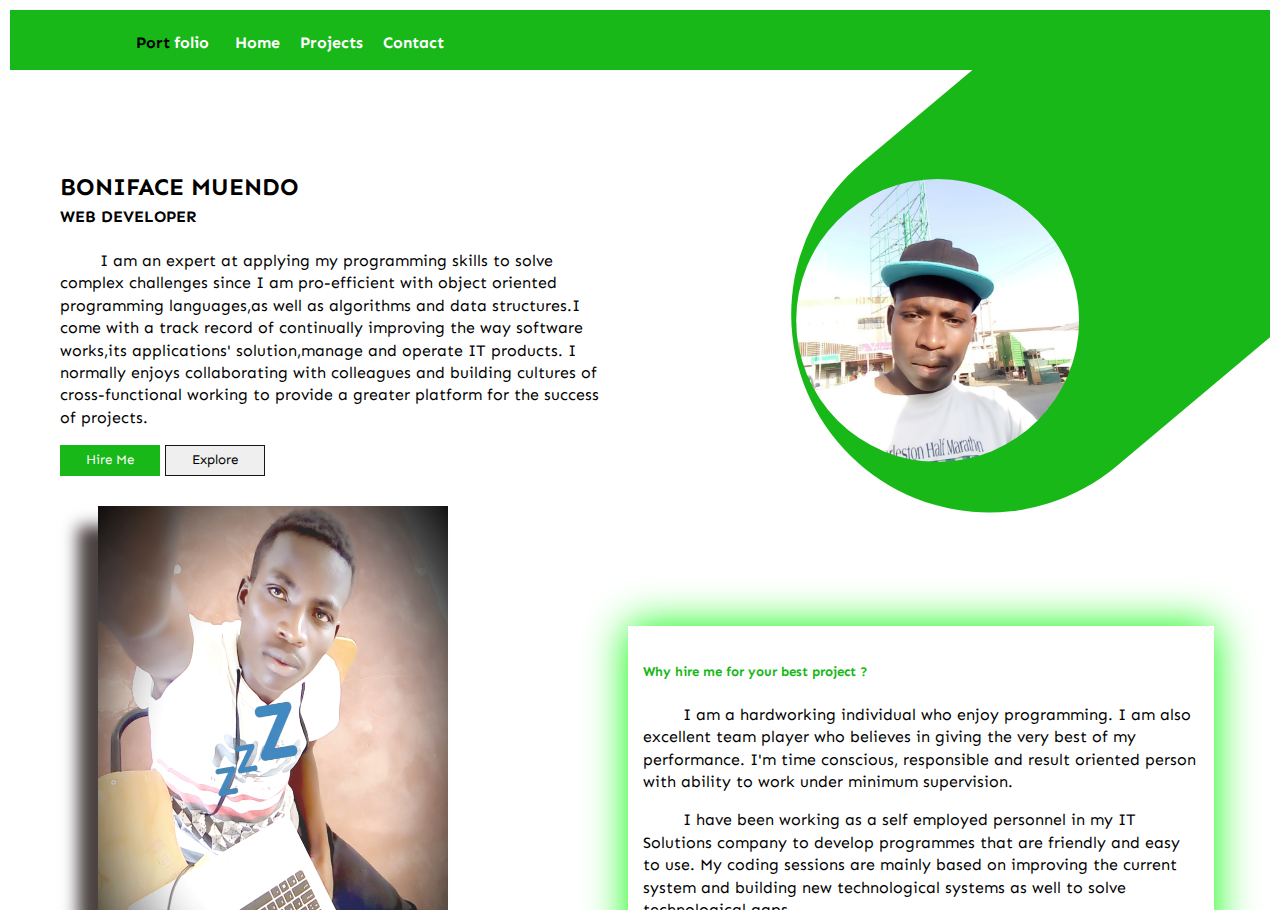
<file: index.html>
<!DOCTYPE html>
<html lang="en">

<head>
    <meta charset="UTF-8">
    <meta http-equiv="X-UA-Compatible" content="IE=edge">
    <meta name="viewport" content="width=device-width, initial-scale=1.0">
    <link rel="stylesheet" href="index.css">
    <link rel="shortcut icon" href="images/boni.jpg" type="image/x-icon">
    <link rel="stylesheet" href="https://cdnjs.cloudflare.com/ajax/libs/font-awesome/4.7.0/css/font-awesome.min.css">
    <link rel="preconnect" href="https://fonts.googleapis.com">
    <link rel="preconnect" href="https://fonts.gstatic.com" crossorigin>
    <link href="https://fonts.googleapis.com/css2?family=Sen:wght@400;700;800&display=swap" rel="stylesheet">
    <title>Boniface Muendo | Portfolio</title>
</head>

<body>
    <div class="page">
        <nav>
            <h4>Port<span>folio</span>
                <a href="">Home</a>
                <a onclick="openProjects()">Projects</a>
                <a onclick="hire()">Contact</a>
            </h4>
        </nav>
        <div id="profile">
            <section class="left">
                <h2>BONIFACE MUENDO</h2>
                <h4>WEB DEVELOPER</h4>
            
                <p>I am an expert at applying my programming skills to solve complex challenges since I am pro-efficient
                    with object oriented programming languages,as well as algorithms and data structures.I come with a
                    track record of continually improving the way software works,its applications' solution,manage and
                    operate IT products.
                    I normally enjoys collaborating with colleagues and building cultures of cross-functional working to
                    provide a greater platform for the success of projects.
                </p>
                <h5>PROJECTS</h5>
                <div class="projects">
                    <a href="http://muendoboniface.github.io/login"><img src="images/login.png" target="_blank"></a>
                </div>
                <button onclick="hire()">Hire Me</button>
                <button>Explore</button>
            </section>
            <div id="explore">
                <section class="educate">
                    <h3>EDUCATION</h3>
                    <h4>2021 - DATE : THE EAST AFRICAN UNIVERSITY</h4>
                    <label for="bachelor">
                        Pursuing <span>Bachelor of Sciences in Computer Science and IT.</span>
                    </label>
                    <h4>2018 - 2019 : ST. AUSTIN MATUU SCHOOL</h4>
                    <label for="secondary">
                        Graduated in April 2021 and was credit with <span>Kenya Certificate of Secondary Education(KCSE)</span> by KNEC.
                    </label>
                    
                    <h3>LOCATION</h3>
<!--                     <iframe src="https://www.google.com/maps/place/BONIFACE+MUENOD/@-1.4640028,36.9493235,15z/data=!4m2!3m1!1s0x0:0x9dfc8ef060de152a?sa=X&ved=2ahUKEwioq_DRjLeEAxUZUqQEHe6PBjkQ_BJ6BAhEEAA&hl=en" id="location"></iframe> -->
                </section>
                <section class="experience">
                    <h3>EXPERIENCE</h3>
                    <h5>I have not been employed to work in the company but below is my progress as from the time I joined University for IT course</h5>
                    <h4>2021</h4>
                    <p>Read basic HTML and CSS and applied the skills gained in building <span onclick="goTo('http://muendoboniface.github.io/login')">PAGES</span> </p>
                    <h4>2022</h4>
                    <p>Advanced my knowledge in HTML and CSS,read basic javascript and applied the skills gained</p>
                    <p>At this point I felt my pro-efficiency in HTML and CSS and require more projects to do.</p>
                    <h4>2023</h4>
                    <p>Acquiered basic designing skills in Figma,Adobe XD and Canva.It is from these point where I started to design my websites,logos and icons before implementing them into codes.</p>

                    <p></p>
                </section>
                <button>x</button>
            </div>
            <div class="prof">
                <img src="images/hello.jpg" alt="HEY">
                <h3></h3>
            </div>
        </div>
        <div class="about">
            <img src="images/boni2.jpg" alt="HEY">
            <aside>
                <h5>Why hire me for your best project ?</h5>
                <p>I am a hardworking individual who enjoy programming. I am also excellent team player who believes in giving the very best of my performance.
                     I'm time conscious, responsible and result oriented person with ability to work under minimum supervision.</p>
                <p>I have been working as a self employed personnel in my IT Solutions company to develop programmes that are friendly and easy to use.
                My coding sessions are mainly based on improving the current system and building new technological systems as well to solve technological gaps.
                </p>
                <button onclick="hire()">Hire Me</button>
                <button><a href="updatedcv.pdf" target="_blank">Resume</a></button>
            </aside>
        </div>
        <fieldset>
            <legend>SKILLS</legend>
        <div class="skills">
            <section>HTML <br> <span>Proeficient</span></section>
            <section>CSS <br> <span>intermediate</span></section>
            <section>JAVASCRIPT <br> <span>Intermediate</span></section>
            <section>SQL <br> <span>intermediate</span></section>
            <section>FLASK <br>  <span>Intermediate</span></section>
            <section>PHP <br> <span>Intermediate</span></section>
            <section>PYTHON <br>  <span>beginner</span></section>
            <section>Spring-boot <br> <span>Intermediate</span></section>
        </div>
    </fieldset>
    <footer>
        <section class="social">
        <a href="https://www.facebook.com/boniface.muendo.585/" class="fa fa-facebook" target = "_blank"></a>
        <a href="https://twitter.com/bmuendo336" class="fa fa-twitter" target = "_blank"></a>
        <a href="https://www.google.com/search?q=BONIFACE+MUENOD&stick=H4sIAAAAAAAA_-NgU1I1qDC0MEozSDIxNkyyTDQ2MU2xMqiwTElLtkhNMzAzSEk1NDVKXMTK7-Tv5-nm6Oyq4Bvq6ufvAgAktWmNOwAAAA&hl=en&mat=CcetjK0CbzdaElYB7PxHsYA8cmsadFL3gqqCd9KV1OvVFWGpjyV1Iv4SfgU7c4YwhuFWuBOS02-8Zk_qD4yPQl-MMPWBHnnyShBTmaelaBZLNpPHWUe4UaAyhD4UbUc6Qg&authuser=0" class="fa fa-google" target = "_blank"></a>
        <a href="https://www.linkedin.com/in/boniface-muendo-230352237/" class="fa fa-linkedin" target = "_blank"></a>
        <a href="http://github.com/muendoboniface/" class="fa fa-github" target = "_blank"></a>
        <a href="http://wa.me/+254705200170" class="fa fa-whatsapp" target = "_blank"></a>
    </section>
    <section class="copyright">© 2024, bmuendo</section>
    </footer>
    </div>
    <script src="index.js"></script>
</body>

</html>
</file>
<file: index.css>
* {
    font-family: 'Sen', sans-serif;
    box-sizing: border-box;
    line-height: 1.4;
}
html {
    margin: 10px;
}

body {
    margin: 0;
    padding: 0;
    font-family: 'Sen', sans-serif;
}

.page {
    font-family: sans-serif;
    overflow-x: hidden;
    height: 100vh;
    padding-bottom: 5px;
}

a:hover,
button:hover {
    cursor: pointer;
}

nav {
    position: sticky;
    padding: 1px 0;
    height: 60px;
    background-color: rgb(23, 184, 23);
    margin-bottom: 80px;
    z-index: 5;
}

nav>h4 {
    display: flex;
    gap: 20px;
    margin-left: 10%;
    animation: change 8s 5s infinite;
    -webkit-animation: change 8s 5s infinite;
}

h4>span {
    background-color: rgb(23, 184, 23);
    color: white;
    margin-left: -19px;
    padding: 0px 6px 0 3px;
    animation: changeColor 8s 5s infinite;
    -webkit-animation: changeColor 8s 5s infinite;
}

a {
    text-decoration: none;
    color: white;
    padding-bottom: 3px;
    justify-content: center;
}

a:hover {
    border-bottom: 4px solid rgb(24, 23, 23);
}

.left>button {
    width: 100px;
    padding: 5px;
    border: 1px solid rgb(22, 21, 21);
}

.left>button:first-of-type {
    background-color: rgb(23, 184, 23);
    border-color: rgb(23, 184, 23);
    color: white;
}

.left>h4 {
    margin-top: -17px;
}

.left>h5 {
    font-size: large;
    margin-bottom: 4px;
}

.left>h5>span {
    color: rgb(23, 184, 23);
}

.left {
    margin-left: 50px;
    margin-right: 150px;
    width: 55%;
}

.prof {
    width: 750px;
    height: 45vh;
    background-color: rgb(23, 184, 23);
    rotate: -40deg;
    border-radius: 235px 0 0 235px;
    -webkit-border-radius: 235px 0 0 235px;
    -moz-border-radius: 235px 0 0 235px;
    -ms-border-radius: 235px 0 0 235px;
    -o-border-radius: 235px 0 0 235px;
    margin-top: -100px;
    margin-right: -100px;
}

.prof>img {
    position: absolute;
    border-radius: 50%;
    -webkit-border-radius: 50%;
    -moz-border-radius: 50%;
    -ms-border-radius: 50%;
    -o-border-radius: 50%;
    width: 47%;
    margin: 28px 0 0 13px;
    rotate: 40deg;
}

.prof>h3 {
    float: right;
    /* position: static; */
    margin: 150px 60px 0 0;
    color: white;
    font-family: Verdana, Geneva, Tahoma, sans-serif;
    font-size: larger;
    width: 280px;
    rotate: 40deg;
}

#profile {
    display: flex;
    flex-direction: row;
}

.about {
    margin-top: 100px;
    display: flex;
    width: 100%;
    height: 300px;
    padding: 50px 0 50px 7%;
    gap: 180px;
    height: fit-content;
}

.about>img {
    float: left;
    width: 350px;
    /* height: 140%; */
    margin-top: -120px;
    box-shadow: -20px 20px 15px rgb(75, 66, 66);
}

.about>aside {
    background-color: white;
    float: right;
    width: 50%;
    padding: 15px;
    box-shadow: 0px 0px 40px rgb(4, 250, 4);
    height: fit-content;
}

.about>aside>h5 {
    color: rgb(23, 184, 23);
}

.about>aside>button:first-of-type {
    background-color: rgb(23, 184, 23);
    width: 120px;
    border: none;
    padding: 10px;
    color: white;
}

fieldset {
    width: 90%;
    margin: auto;
}

legend {
    margin-left: 8%;
    font-size: large;
    font-weight: bold;
    color: rgb(58, 51, 51);
}

.skills {
    display: flex;
    flex-direction: row;
    gap: 40px;
    flex-wrap: wrap;
}

.skills>* {
    width: 100px;
    height: 100px;
    border-radius: 50%;
    -webkit-border-radius: 50%;
    -moz-border-radius: 50%;
    -ms-border-radius: 50%;
    -o-border-radius: 50%;
    border: 4px solid rgb(23, 184, 23);
    color: white;
    text-align: center;
    padding-top: 30px;
    background-color: gray;
    box-shadow: 1px 1px 10px grey;
    font-size: small;
}

.skills>section>span {
    color: blue;
}

aside>button:last-of-type {
    border: none;
    background-color: rgb(206, 170, 54);
    font-size: large;
    color: white;
    padding: 7px;
    float: right;
    bottom: 0;
}

p {
    text-indent: 40px;
}

.left>.projects {
    width: 90%;
    display: flex;
    gap: 15px;
    align-items: center;
    flex-wrap: wrap;
    margin-bottom: 20px;
}

.projects>a {
    width: 100px;
    height: 100px;
    margin-bottom: 10px;
    background-color: rgb(94, 206, 94);
    border-radius: 15px;
    -webkit-border-radius: 15px;
    -moz-border-radius: 15px;
    -ms-border-radius: 15px;
    -o-border-radius: 15px;
    box-shadow: 0 0 16px dodgerblue;
}

.projects>a:hover {
    opacity: 0.8;
}

.projects>a>img {
    width: 100%;
    height: 100%;
    border-radius: 15px;
    -webkit-border-radius: 15px;
    -moz-border-radius: 15px;
    -ms-border-radius: 15px;
    -o-border-radius: 15px;
}

.left>.projects,
.left>h5:last-of-type {
    display: none;
}

#explore {
    background-color: black;
    opacity: 0.9;
    width: 100%;
    height: -webkit-fill-available;
    overflow-y: auto;
    margin-top: -30px;
    z-index: 5;
    position: fixed;
    justify-content: space-around;
    display: none;
    animation: open 6s;
    -webkit-animation: open 2s;
}
#Home > p:nth-of-type(2){
    width: 58%;
}

#explore>section {
    width: 40%;
    height: auto;
    color: white;
}

#explore>section>h3 {
    text-align: center;
    color: rgb(23, 184, 23);
}

#explore>section>label {
    margin-left: 100px;
    word-break: keep-all;
}

#explore>button {
    width: 50px;
    height: 30px;
    margin-top: 1%;
    margin-left: -9%;
    color: white;
    background-color: red;
    font-size: larger;
}

#explore>section>label>span,
p>span {
    color: rgb(23, 184, 23);
}

#explore>section>h4 {
    color: rgb(4, 145, 240);
}

#explore>section>h5 {
    text-align: center;
    width: 80%;
    margin: auto;
    color: rgb(252, 2, 119);
}

#explore>section>#location {
    width: 80%;
    margin-top: 3%;
    height: auto;
}

.fa-facebook {
    background: #3B5998;
    color: white;
}

.fa-twitter {
    background: #55ACEE;
    color: white;
}

.fa-google {
    background: #dd4b39;
    color: white;
}

.fa-linkedin {
    background: #007bb5;
    color: white;
}

.fa-github {
    background-color: rgb(112, 105, 105);
    color: white;
}

.fa-whatsapp {
    background-color: rgb(70, 196, 70);
    color: wheat;
}

footer {
    background-color: grey;
    margin: auto;
    align-items: center;
    height: 50px;
    width: 90%;
    margin-top: 10px;
    border-radius: 10px;
    display: flex;
    flex-wrap: wrap;
    justify-content: space-around;
    -webkit-border-radius: 10px;
    -moz-border-radius: 10px;
    -ms-border-radius: 10px;
    -o-border-radius: 10px;
}

footer>.social {
    width: 170px;
    display: flex;
    justify-content: space-between;
}

footer>.social>a {
    padding-top: 3px;
    width: 23px;
    text-align: center;
    border-radius: 5px;
    -webkit-border-radius: 5px;
    -moz-border-radius: 5px;
    -ms-border-radius: 5px;
    -o-border-radius: 5px;
}

footer>.social>a {
    border: none;
}

footer>.copyright {
    font-size: large;
    font-family: sans-serif;
    color: white;
}

@keyframes change {
    0% {
        color: black;
    }

    50% {
        color: white;
    }

    100% {
        color: black;
    }
}

@keyframes changeColor {
    0% {
        color: white;
    }

    50% {
        color: black;
    }

    100% {
        color: white;
    }
}

@keyframes open {
    from {
        opacity: 0;
    }

    to {
        opacity: 1;
    }
}

@media screen and (max-width : 500px) {
    .panel{
        width: 95%;
    }
    .CompLocation > h1{
        display: none;
    }
    .CompLocation > section{
        margin: 0;
    }
    .panel > div > h1{
        font-size: 25px;
    }
    #Home > h1{
        margin-left: -20px;
    }
    p {
        font-size: 15px;
    }
    #Home > p:nth-of-type(2){
        width: 100%;
    }
    #Contact > .softwares {
flex-direction: column-reverse;
gap: 5px;
    }
    #Contact > .softwares > aside{
        width: 320px;
    }
    #About > div > aside,
    #Deals > div > aside{
        min-width: -webkit-fill-available;
    }
    .panel > div, .company > footer {
        margin-top: 30px;
    }
    #Contact > .softwares > aside > a{
        width: 45%;
    }
    #Contact > .softwares > aside > a:nth-of-type(4),
    #Contact > .softwares > aside > a:nth-of-type(5),
    #Contact > .softwares > aside > a:nth-of-type(6){ 
        align-self: flex-end;
    }

    #Contact > .softwares > aside > a:nth-of-type(4){
        margin-top: -140px;
    }
}
@media screen and (max-width : 800px) {
    .prof {
        display: none;
    }
    .panel > div > div{
        overflow-x: auto;
        flex-flow: row;
    }
    .panel > div > div > section > img{
        width: 210px;
    }

    .company>nav {
        width: 100%;
        justify-content: space-between;
        padding: 10px;
        border-radius: 0;
        -webkit-border-radius: 0;
        -moz-border-radius: 0;
        -ms-border-radius: 0;
        -o-border-radius: 0;
    }

    .company>nav>aside>.bar {
        display: flex;
    }

    .company>nav>aside {
        flex-flow: column;
        background-color: green;
        padding: 10px;
        gap: 7px;
        height: 40px;
        margin-top: 0;
        border-radius: 0 0 10px 10px;
        -webkit-border-radius: 0 0 10px 10px;
        -moz-border-radius: 0 0 10px 10px;
        -ms-border-radius: 0 0 10px 10px;
        -o-border-radius: 0 0 10px 10px;
        overflow: hidden;
    }

    .left {
        margin: 10px;
        width: 95%;
    }

    .left>.projects {
        width: 100%;
    }

    .left>h4 {
        height: 5px;
        color: dodgerblue;
    }

    fieldset {
        background-color: aliceblue;
        width: 97%;
    }

    .skills {
        column-gap: 3.3%;
        justify-content: center;
    }

    #explore {
        margin-top: 0;
        height: -webkit-fill-available;
        overflow-y: inherit;
        flex-direction: column;
    }

    #explore>section {
        width: 98%;
        padding: 0 10px;
        height: fit-content;
        overflow-y: auto;
        background: linear-gradient(to bottom, black 80%, rgb(105, 100, 100));
    }

    #explore>button {
        align-self: self-end;
    }

    #explore>section>#location {
        width: 100%;
    }

    nav {
        margin-bottom: 0;
        top: 0;
    }

    .about {
        flex-wrap: wrap;
    }

    .about>img,
    .about>aside {
        width: 95%;
    }

    .social {
        margin-top: 10px;
    }
    footer{
        width: 100%;
        border-radius: 0;
        -webkit-border-radius: 0;
        -moz-border-radius: 0;
        -ms-border-radius: 0;
        -o-border-radius: 0;
        height: fit-content;
}
.company > footer{
    padding: 15px 0;
}
div.page{
    padding-bottom: 0;
}
}

@media screen and (max-width : 1050px) {
    .prof {
        background-color: white;
    }

    .prof>h3 {
        color: black;
    }

    .about {
        gap: 100px;
    }
}

@media screen and (max-width : 1220px) {
    .prof {
        height: 40vh;
    }

    .prof>h3 {
        margin-top: 100px;
    }
}

@media screen and (max-width : 1350px) {
    .prof {
        height: 44vh;
    }

    /* .prof > h3{
        margin-top: 100px;
    } */
}
</file>
